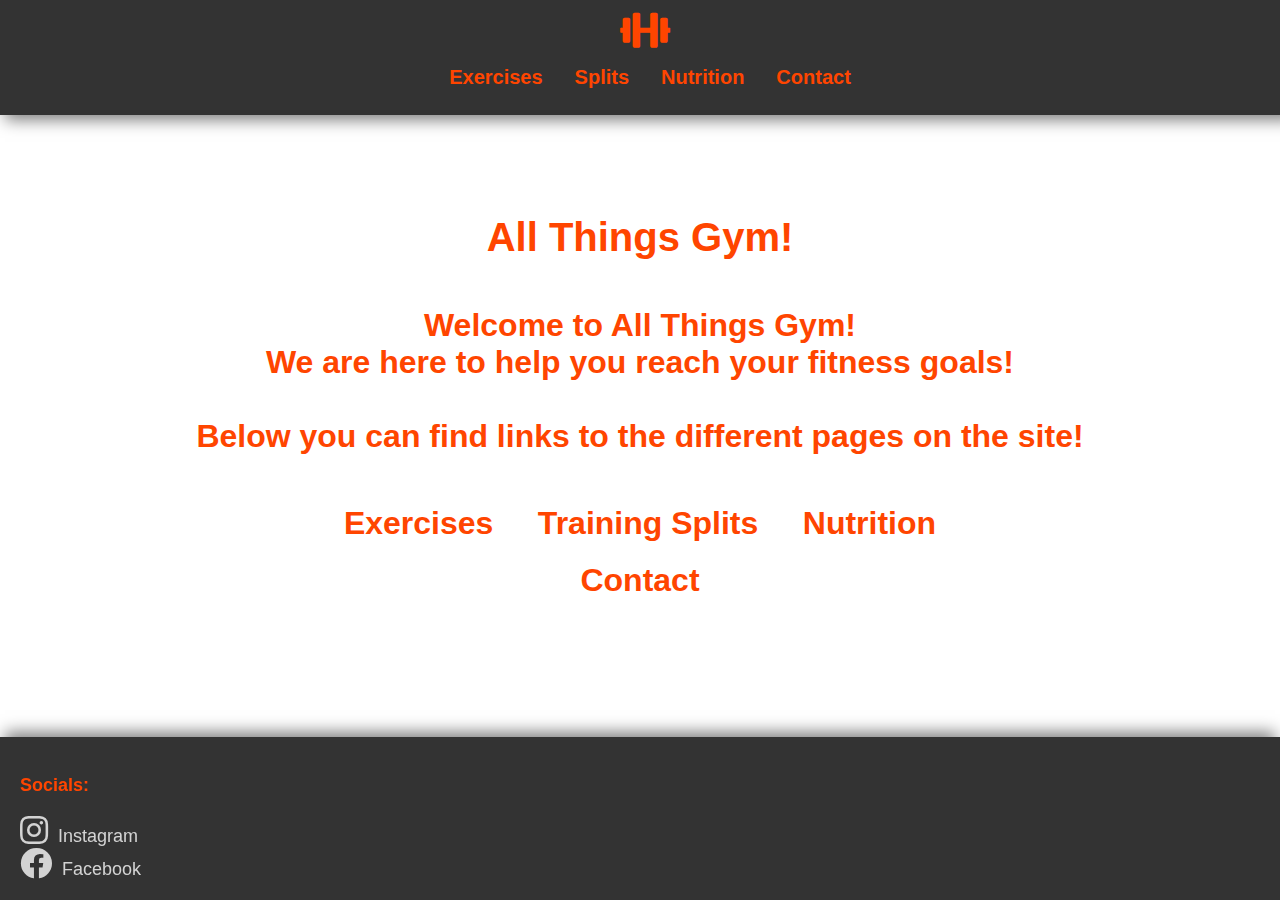
<file: index.html>
<!DOCTYPE html>
<html lang="en-US">
<head>
    <meta charset="UTF-8">
    <meta name="viewport" content="width=device-width, initial-scale=1.0"> 
    <link rel="stylesheet" href="assets/css/style.css" type="text/css"> <!--CSS File-->
    <link rel="stylesheet" href="https://cdnjs.cloudflare.com/ajax/libs/font-awesome/5.15.3/css/all.min.css"> <!--Importing icons-->
    <link rel="icon" type="image/x-icon" href="./assets/favicon/favicon.ico"> <!--Favicon-->
    <title>All Things Gym</title>
</head>
<body>
    <header id="header">
        <nav>
            <div class="menubigscreen"> <!--Menu that appeares on big screens-->
                <a href="./exercises.html">Exercises</a>
                <a href="./trainingsplits.html">Splits</a>
                <a href="./nutrition.html">Nutrition</a>
                <a href="./contact.html">Contact</a>
            </div>
        </nav>
        <div class="menusmallscreen"> <!--Menu that appeares on smaller screens -->
        <button class="menubtn"><i class="fas fa-bars fa-2x"></i> <!--Menu button icon-->
        </button>
        <div id="sidenav" class="sidenav"><!--Side navigation menu that opens up when button is clicked-->
            <!--Menu options-->
            <div class="exersizes"> <!--Exercise page-->
                <a href=./exercises.html>Exercises</a>
            </div>
            <div class="trainingstyles"> <!--Training Splits page-->
                <a href="./trainingsplits.html">Splits</a>
            </div>
            <div class="nutrition"> <!--Nutrition page-->
                <a href="nutrition.html">Nutrition</a>
            </div>
            <div class="contact"> <!--Contact page-->
                <a href="./contact.html">Contact</a>
            </div>
        </div>
        </div>
        <div class="home-wrapper">
            <a href="index.html" class="home" style="color: orangered;"><i class="fas fa-dumbbell fa-2x"></i></a> <!-- Dumbell icon for home button -->
        </div>
    </header>
    <div class="contentpage"> 
        <h1>All Things Gym!</h1>
        <div class="websitecontent"> <!--Landing page text-->
            <p class="websiteinfo">Welcome to All Things Gym! <br>We are here to help you reach your fitness goals!<br><br>Below you can find links to the different pages on the site!</p>
        </div>   
        <div class="mainmenu"><!--Main menu-->
            <a href="./exercises.html">Exercises</a> 
            <a href="./trainingsplits.html">Training Splits</a>
            <a href="./nutrition.html">Nutrition</a>
            <a href="./contact.html">Contact</a>  
        </div>
    </div>
    <footer>
        <div class="footerlinks">
            <p style="font-size: large;"><strong>Socials:</strong></p>
            <a href="https://www.instagram.com" target="_blank" style="font-size: large;"><i class="fab fa-instagram"></i>Instagram</a>
            <a href="https://www.facebook.com" target="_blank" style="font-size: large;"><i class="fab fa-facebook"></i>Facebook</a>
        </div>
    </footer>
  <script src="./script.js"></script> <!--JavaScript File -->
</body>
</html>
</file>
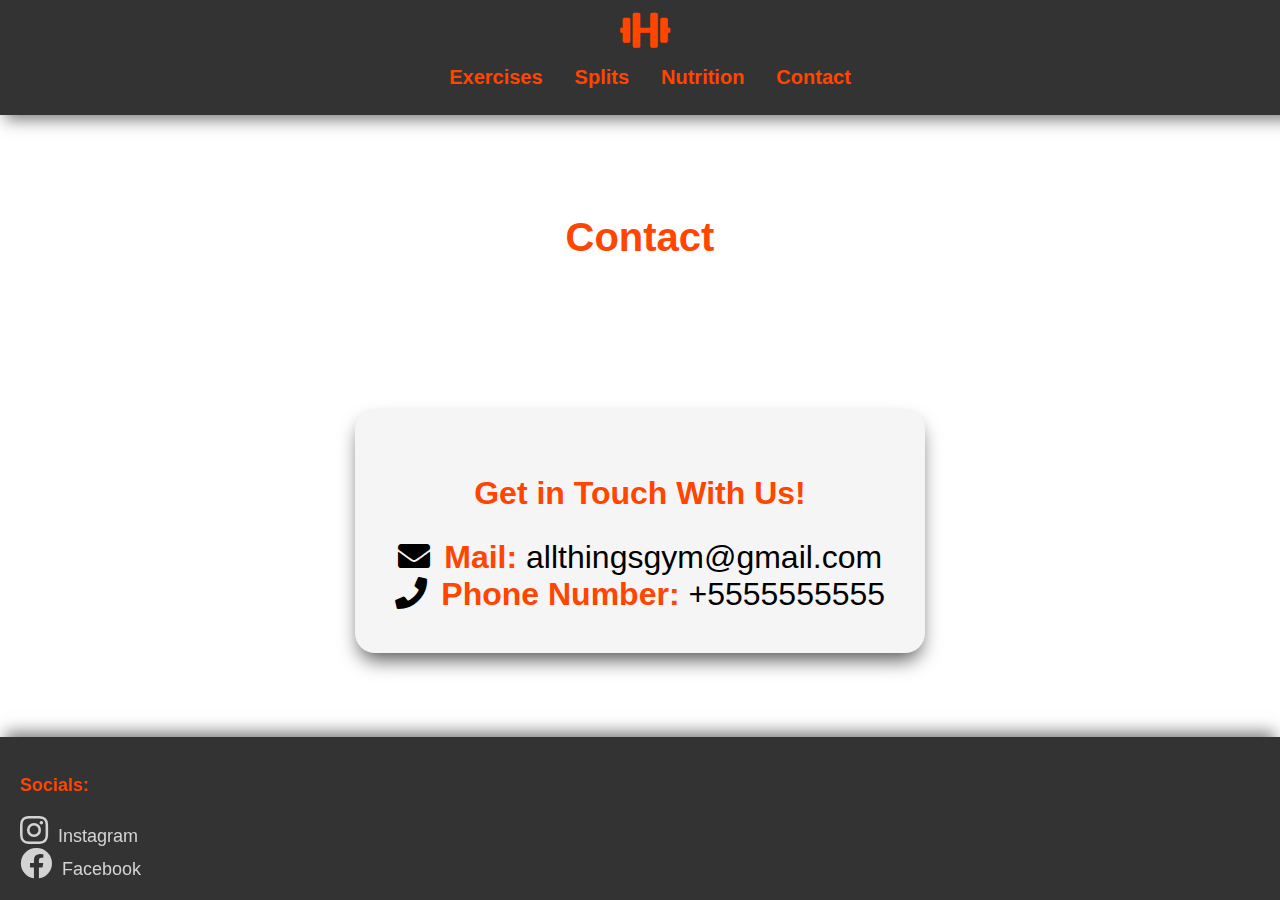
<file: contact.html>
<!DOCTYPE html>
<html lang="en-US">
<head>
    <meta charset="UTF-8">
    <meta name="viewport" content="width=device-width, initial-scale=1.0">
    <link rel="stylesheet" href="assets/css/style.css" type="text/css"> <!--CSS File-->
    <link rel="stylesheet" href="https://cdnjs.cloudflare.com/ajax/libs/font-awesome/5.15.3/css/all.min.css"> <!--Importing icons-->
    <link rel="icon" type="image/x-icon" href="./assets/favicon/favicon.ico"> <!--Favicon-->
    <title>All Things Gym</title>
</head>
<body>
  <header id="header">
    <nav>
        <div class="menubigscreen"> <!--Menu that appeares on big screens-->
            <a href="./exercises.html">Exercises</a>
            <a href="./trainingsplits.html">Splits</a>
            <a href="./nutrition.html">Nutrition</a>
            <a href="./contact.html">Contact</a>
        </div>
    </nav>
    <div class="menusmallscreen"> <!--Menu that appeares on smaller screens-->
    <button class="menubtn"><i class="fas fa-bars fa-2x"></i>
    </button>
    <div id="sidenav" class="sidenav"> <!--Side navigation menu that opens up when button is clicked-->
        <div class="exersizes">
        <a href=./exercises.html>Exercises</a> <!--Exercise page-->
        </div>
        <div class="trainingstyles">
        <a href="./trainingsplits.html">Splits</a> <!--Training Splits page-->
        </div>
        <div class="nutrition">
        <a href="nutrition.html">Nutrition</a> <!--Nutrition page-->
        </div>
        <div class="contact">
            <a href="./contact.html">Contact</a> <!--Contact page-->
        </div>
    </div>
    </div>
    <div class="home-wrapper">
      <a href="index.html" class="home" style="color: orangered;"><i class="fas fa-dumbbell fa-2x"></i></a> <!-- Dumbell icon for home button -->
    </div>
  </header>
  <h1>Contact</h1> 
  <div class="contactpage"> 
    <!--Contact form-->
    <h2>Get in Touch With Us!</h2> 
      <div>
        <i class="fas fa-envelope"></i> <!--Icon for mail-->
        <a class="mail"><strong>Mail:</strong> allthingsgym@gmail.com</a> <!--Email-->
      </div>
      <div>
        <i class="fas fa-phone"></i> <!--Icon for phone-->
        <a class="phone"><strong>Phone Number:</strong> +5555555555</a> <!--Phone number-->
      </div>
  </div>
    <footer id="contactfooter"> 
      <div class="footerlinks">
        <p style="font-size: large;"><strong>Socials:</strong></p>
        <a href="https://www.instagram.com" target="_blank" style="font-size: large;"><i class="fab fa-instagram"></i>Instagram</a>
        <a href="https://www.facebook.com" target="_blank" style="font-size: large;"><i class="fab fa-facebook"></i>Facebook</a>
      </div>
    </footer>
  </div>
  <script src="./script.js"></script> <!--JavaScript File -->
</body>
</html>
</file>
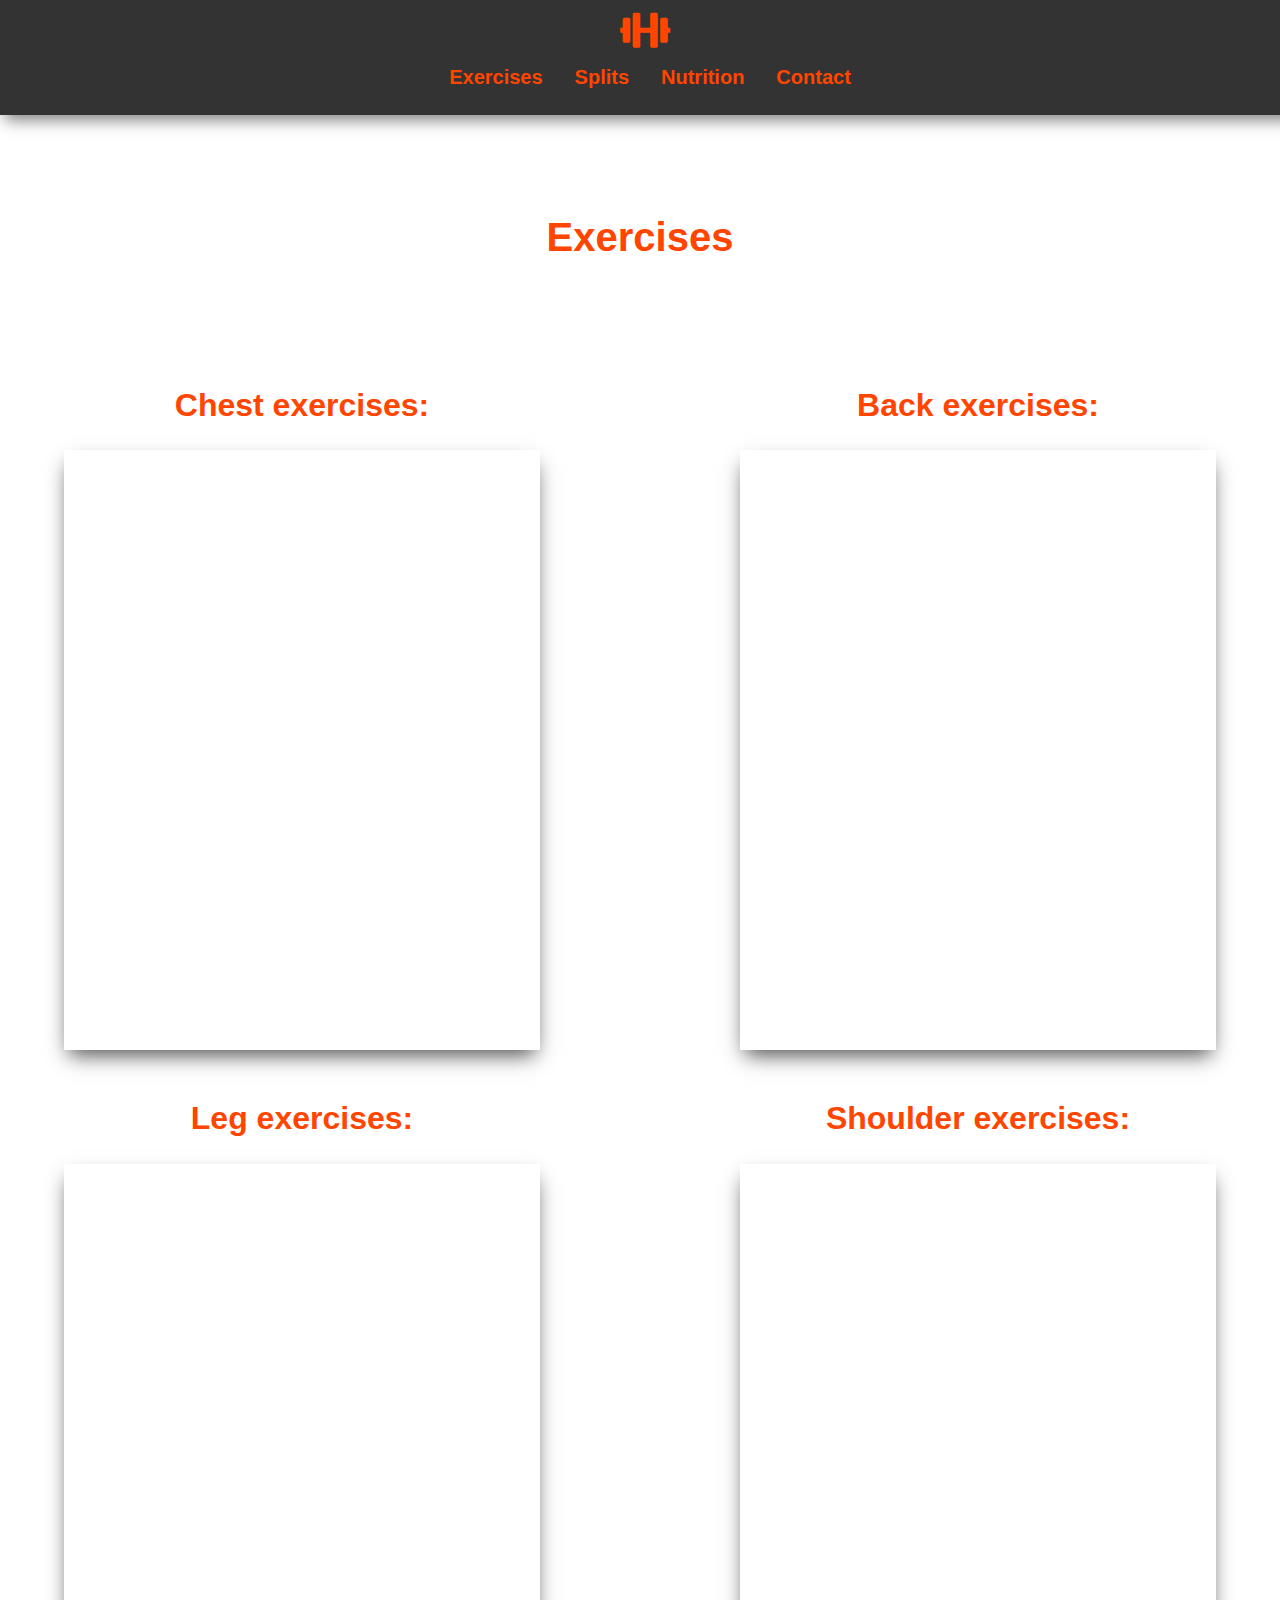
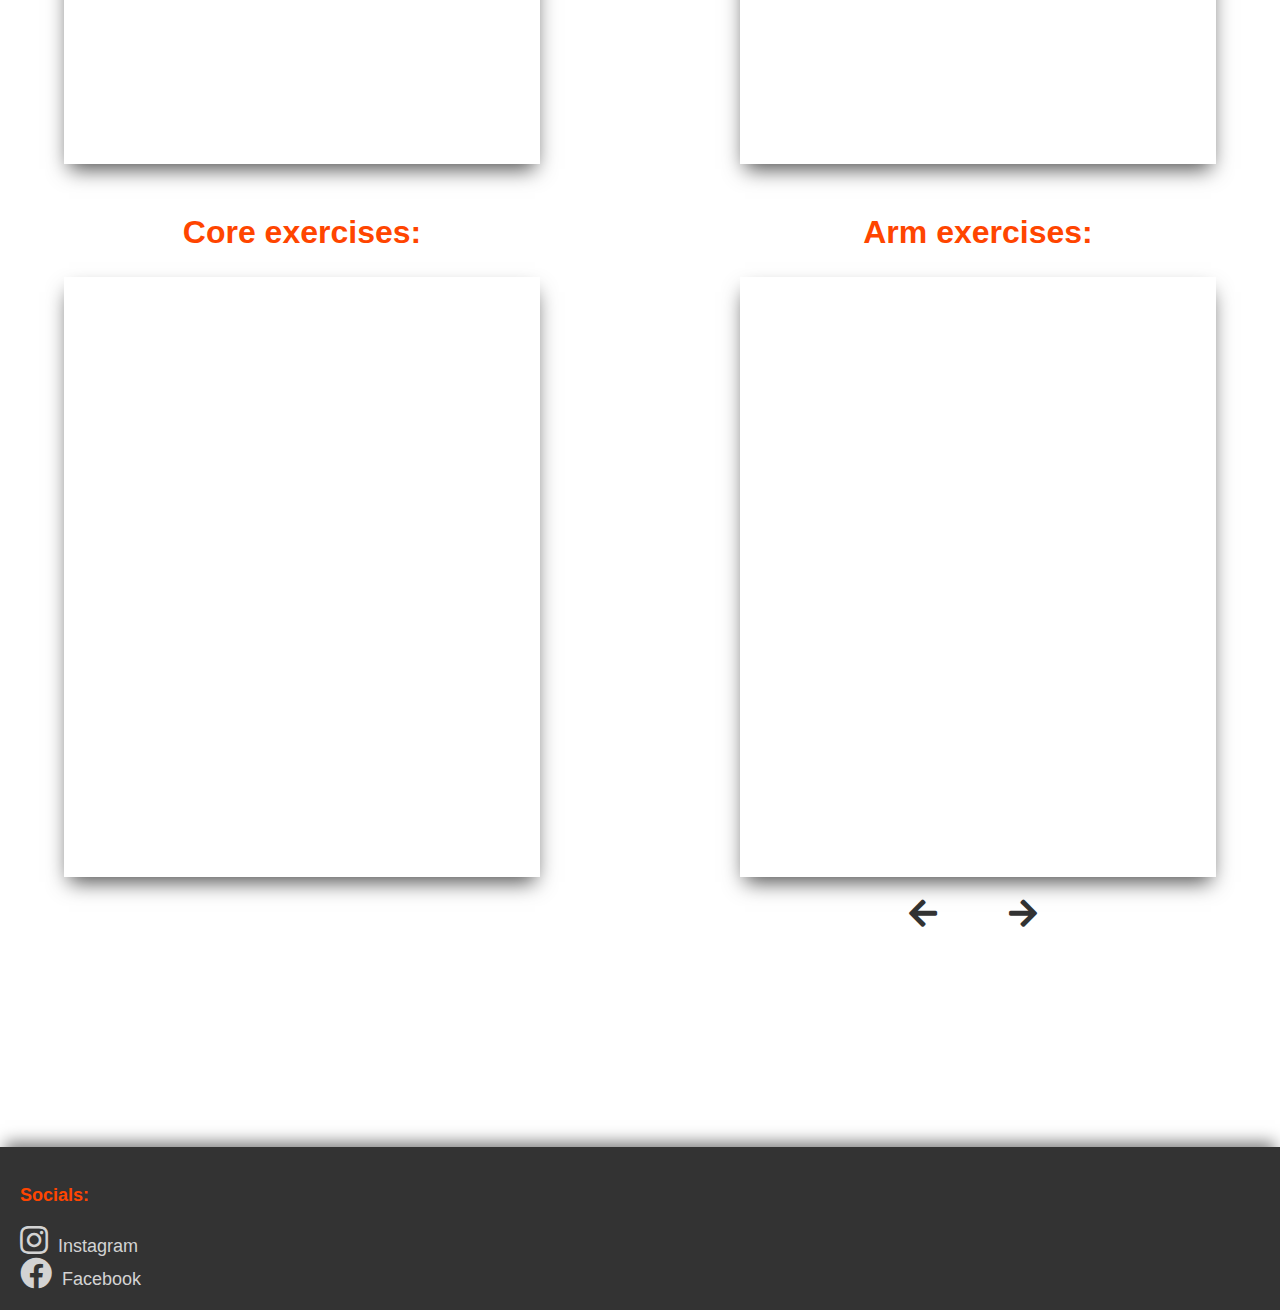
<file: exercises.html>
<!DOCTYPE html>
<html lang="en-US">
<head>
    <meta charset="UTF-8">
    <meta name="viewport" content="width=device-width, initial-scale=1.0">
    <link rel="stylesheet" href="assets/css/style.css" type="text/css"> <!--CSS File-->
    <link rel="stylesheet" href="https://cdnjs.cloudflare.com/ajax/libs/font-awesome/5.15.3/css/all.min.css"> <!--Importing icons-->
    <link rel="icon" type="image/x-icon" href="./assets/favicon/favicon.ico"> <!--Favicon-->
    <title>All Things Gym</title>
</head>
<body>
  <header id="header"> 
    <nav>
        <div class="menubigscreen"> <!--Menu that appeares on big screens-->
            <a href="./exercises.html">Exercises</a>
            <a href="./trainingsplits.html">Splits</a>
            <a href="./nutrition.html">Nutrition</a>
            <a href="./contact.html">Contact</a>
        </div>
    </nav>
    <div class="menusmallscreen"> <!--Menu that appeares on smaller screens-->
    <button class="menubtn"><i class="fas fa-bars fa-2x"></i> <!--Menu button icon-->
    </button>
    <div id="sidenav" class="sidenav"> <!--Side navigation menu that opens up when button is clicked-->
        <!--Menu options-->
        <div class="exersizes">
        <a href=./exercises.html>Exercises</a> <!--Exercise page-->
        </div>
        <div class="trainingstyles">
        <a href="./trainingsplits.html">Splits</a> <!--Training Splits page-->
        </div>
        <div class="nutrition">
        <a href="nutrition.html">Nutrition</a> <!--Nutrition page-->
        </div>
        <div class="contact">
            <a href="./contact.html">Contact</a> <!--Contact page-->
        </div>
    </div>
    </div>
    <div class="home-wrapper">
      <a href="index.html" class="home" style="color: orangered;"><i class="fas fa-dumbbell fa-2x"></i></a>
  </header>
  <div class="scrollablecontent" id="exercisecontent"> 
    <!--Content goes here-->
    <h1>Exercises</h1>
    <div class="exercisemenubig"> <!--Exercise video menu-->
      <h2>Chest exercises:</h2>
      <h2>Back exercises:</h2>
      <iframe src="https://www.youtube.com/embed/fGm-ef-4PVk" title="The Best And Worst Chest Exercises (Ranked By Science)" allow="accelerometer; autoplay; clipboard-write; encrypted-media; gyroscope; picture-in-picture" allowfullscreen></iframe> 
      <iframe src="https://www.youtube.com/embed/jLvqKgW-_G8" title="The Best And Worst Back Exercises (Ranked By Science)" allow="accelerometer; autoplay; clipboard-write; encrypted-media; gyroscope; picture-in-picture" allowfullscreen></iframe> 
      <h2>Leg exercises:</h2>
      <h2>Shoulder exercises:</h2>
      <iframe src="https://www.youtube.com/embed/H6mRkx1x77k" title="The Ultimate Science-Based Leg Day For Muscle Growth (2023)" allow="accelerometer; autoplay; clipboard-write; encrypted-media; gyroscope; picture-in-picture" allowfullscreen></iframe> 
      <iframe src="https://www.youtube.com/embed/21lYP86dHW4?start=193" title="Top 3 Shoulder Exercises For 3D Delts" allow="accelerometer; autoplay; clipboard-write; encrypted-media; gyroscope; picture-in-picture" allowfullscreen></iframe> 
      <h2>Core exercises:</h2>
      <h2>Arm exercises:</h2>
      <iframe src="https://www.youtube.com/embed/Tn-XvYG9x7w?start=81&end=244" title="Get Abs In 60 Days (Using Science)" allow="accelerometer; autoplay; clipboard-write; encrypted-media; gyroscope; picture-in-picture" allowfullscreen></iframe> 
      <iframe id="videoPlayer" src="https://www.youtube.com/embed/MfMxT_jXcPE" title="How To Build Huge Forearms: Optimal Training Explained (5 Best Exercises!)" allow="accelerometer; autoplay; clipboard-write; encrypted-media; gyroscope; picture-in-picture" allowfullscreen></iframe> 
      <br>
      <div id="buttonContainer">
        <a id="prevButton"><i class="fas fa-arrow-left fa-2x"></i></a> <!--Previous button-->
        <a id="nextButton"><i class="fas fa-arrow-right fa-2x"></i></a> <!--Next button-->
      </div>
    </div>  
    <div class="exercisemenusmall"> <!--Exercise video menu-->
      <h2>Chest exercises:</h2>
      <iframe src="https://www.youtube.com/embed/fGm-ef-4PVk" title="The Best And Worst Chest Exercises (Ranked By Science)"  allow="accelerometer; autoplay; clipboard-write; encrypted-media; gyroscope; picture-in-picture" allowfullscreen></iframe> 
      <h2>Back exercises:</h2>
      <iframe src="https://www.youtube.com/embed/jLvqKgW-_G8" title="The Best And Worst Back Exercises (Ranked By Science)" allow="accelerometer; autoplay; clipboard-write; encrypted-media; gyroscope; picture-in-picture" allowfullscreen></iframe> 
      <h2>Leg exercises:</h2>
      <iframe src="https://www.youtube.com/embed/H6mRkx1x77k" title="The Ultimate Science-Based Leg Day For Muscle Growth (2023)" allow="accelerometer; autoplay; clipboard-write; encrypted-media; gyroscope; picture-in-picture" allowfullscreen></iframe> 
      <h2>Shoulder exercises:</h2>
      <iframe src="https://www.youtube.com/embed/21lYP86dHW4?start=193" title="Top 3 Shoulder Exercises For 3D Delts" allow="accelerometer; autoplay; clipboard-write; encrypted-media; gyroscope; picture-in-picture" allowfullscreen></iframe> 
      <h2>Core exercises:</h2>
      <iframe src="https://www.youtube.com/embed/Tn-XvYG9x7w?start=81&end=244" title="Get Abs In 60 Days (Using Science)" allow="accelerometer; autoplay; clipboard-write; encrypted-media; gyroscope; picture-in-picture" allowfullscreen></iframe> 
      <h2>Forearm exercises:</h2>
      <iframe id="videoPlayer" src="https://www.youtube.com/embed/MfMxT_jXcPE" title="How To Build Huge Forearms: Optimal Training Explained (5 Best Exercises!)" allow="accelerometer; autoplay; clipboard-write; encrypted-media; gyroscope; picture-in-picture" allowfullscreen></iframe> 
      <br>
      <h2>Biceps exercises:</h2>
      <iframe id="videoPlayer" src="https://www.youtube.com/embed/i1YgFZB6alI" title="How To Build Huge Biceps: Optimal Training Explained" allow="accelerometer; autoplay; clipboard-write; encrypted-media; gyroscope; picture-in-picture" allowfullscreen></iframe> 
      <br>
      <h2>Triceps exercises:</h2>
      <iframe id="videoPlayer" src="https://www.youtube.com/embed/94DXwlcX8Po" title="How To Grow 'Horseshoe' Triceps By Changing Arm Positions (Technique Explained)" allow="accelerometer; autoplay; clipboard-write; encrypted-media; gyroscope; picture-in-picture" allowfullscreen></iframe> 
    </div> 
  </div>
    <footer id="footer">
      <div class="footerlinks">
        <p style="font-size: large;"><strong>Socials:</strong></p>
        <a href="https://www.instagram.com" target="_blank" style="font-size: large;"><i class="fab fa-instagram"></i>Instagram</a>
        <a href="https://www.facebook.com" target="_blank" style="font-size: large;"><i class="fab fa-facebook"></i>Facebook</a>
      </div>
    </footer>
  <!--Script for changing video in video player-->
  <script> 
    var videos = [
      { url: 'https://www.youtube.com/embed/MfMxT_jXcPE'},
      { url: 'https://www.youtube.com/embed/i1YgFZB6alI'},
      { url: 'https://www.youtube.com/embed/94DXwlcX8Po'}
    ];
    var currentVideoIndex = 0;
  
    document.getElementById('nextButton').addEventListener('click', function(event) {
      event.preventDefault();
      console.log('Next button clicked'); // Debugging line
      currentVideoIndex = (currentVideoIndex + 1) % videos.length;
      document.getElementById('videoPlayer').src = videos[currentVideoIndex].url;
    });
  
    document.getElementById('prevButton').addEventListener('click', function(event) {
      event.preventDefault();
      console.log('Previous button clicked'); // Debugging line
      currentVideoIndex = (currentVideoIndex - 1 + videos.length) % videos.length;
      document.getElementById('videoPlayer').src = videos[currentVideoIndex].url;
    });
  </script>
  <script src="./script.js"></script> <!--JavaScript File -->
</body>
</html>
</file>
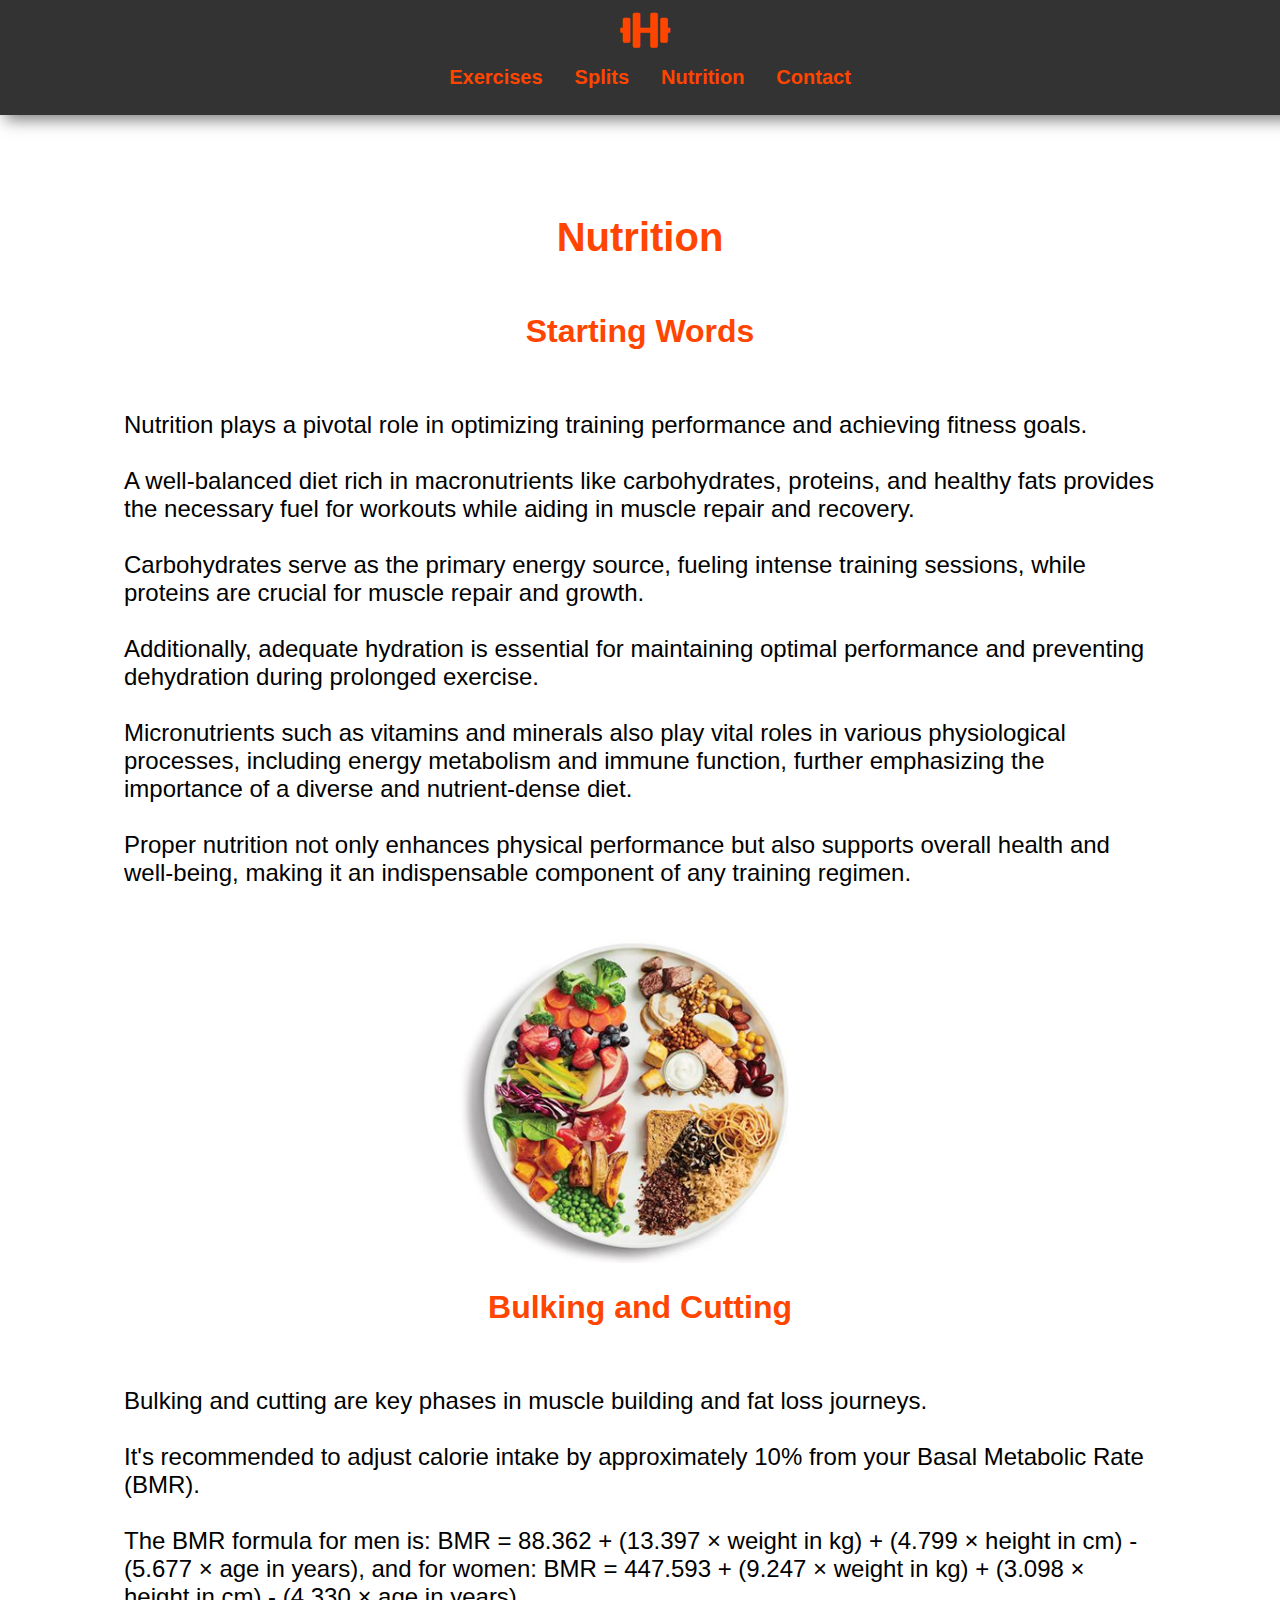
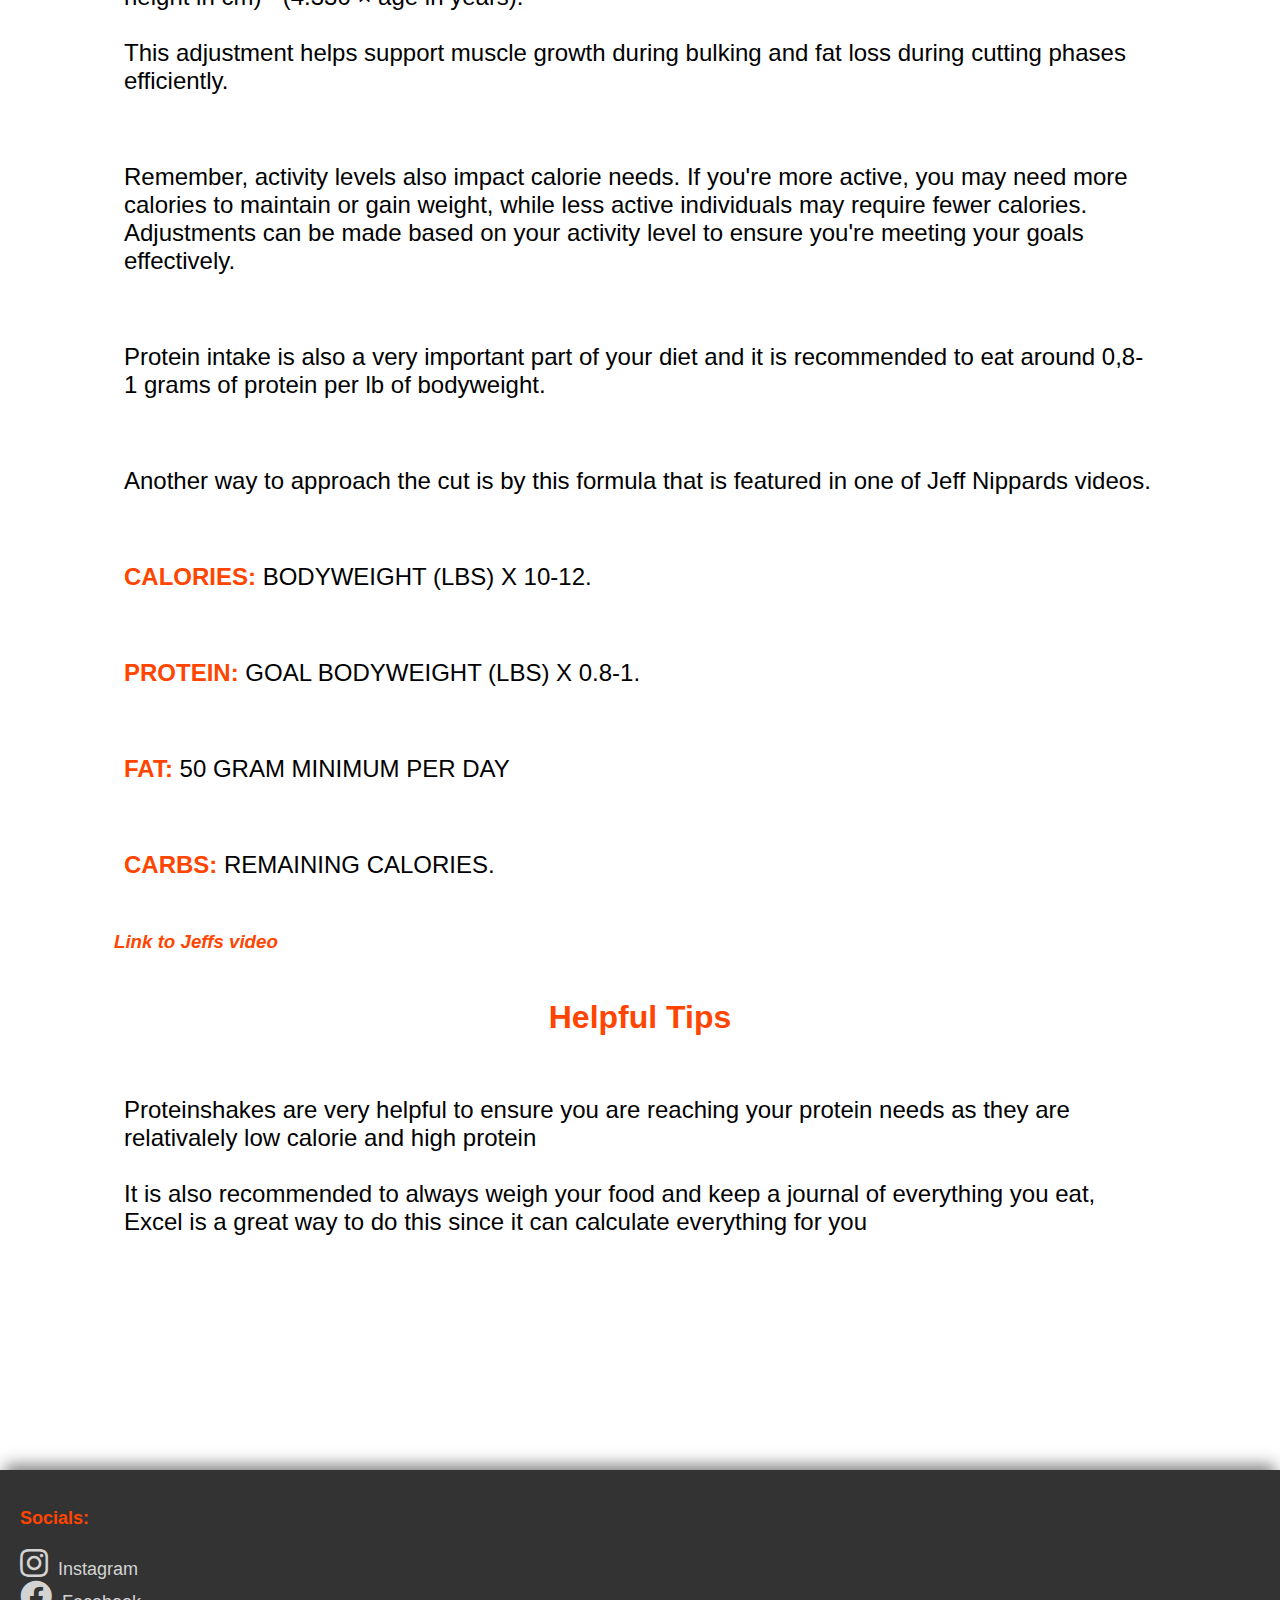
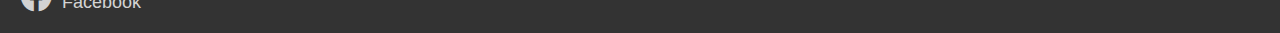
<file: nutrition.html>
<!DOCTYPE html>
<html lang="en-US">
<head>
    <meta charset="UTF-8">
    <meta name="viewport" content="width=device-width, initial-scale=1.0">
    <link rel="stylesheet" href="assets/css/style.css" type="text/css">
    <link rel="stylesheet" href="https://cdnjs.cloudflare.com/ajax/libs/font-awesome/5.15.3/css/all.min.css">
    <link rel="icon" type="image/x-icon" href="./assets/favicon/favicon.ico"> <!--Favicon-->
    <title>All Things Gym</title>
</head>
<body>
    <header id="header"> 
        <nav>
            <div class="menubigscreen"> <!--Menu that appeares on big screens-->
                <a href="./exercises.html">Exercises</a>
                <a href="./trainingsplits.html">Splits</a>
                <a href="./nutrition.html">Nutrition</a>
                <a href="./contact.html">Contact</a>
            </div>
        </nav>
        <div class="menusmallscreen"> <!--Menu that appeares on smaller screens-->
        <button class="menubtn"><i class="fas fa-bars fa-2x"></i> <!--Menu button icon-->
        </button>
        <div id="sidenav" class="sidenav"> <!--Side navigation menu that opens up when button is clicked-->
            <div class="exersizes">
            <a href=./exercises.html>Exercises</a> <!--Exercise page-->
            </div>
            <div class="trainingstyles">
            <a href="./trainingsplits.html">Splits</a> <!--Training Splits page-->
            </div>
            <div class="nutrition">
            <a href="nutrition.html">Nutrition</a> <!--Nutrition page-->
            </div>
            <div class="contact">
                <a href="./contact.html">Contact</a> <!--Contact page-->
            </div>
        </div>
        </div>
        <div class="home-wrapper">
          <a href="index.html" class="home" style="color: orangered;"><i class="fas fa-dumbbell fa-2x"></i></a> <!-- Dumbell icon for home button -->
        </div>
    </header>
      <div class="scrollablecontent">
        <!-- Content goes here -->
        <h1>Nutrition</h1>
        <h2>Starting Words</h2>
        <p>Nutrition plays a pivotal role in optimizing training performance and achieving fitness goals.<br><br>A well-balanced diet rich in macronutrients like carbohydrates, proteins, and healthy fats provides the necessary fuel for workouts while aiding in muscle repair and recovery.<br><br>Carbohydrates serve as the primary energy source, fueling intense training sessions, while proteins are crucial for muscle repair and growth.<br><br>Additionally, adequate hydration is essential for maintaining optimal performance and preventing dehydration during prolonged exercise.<br><br>Micronutrients such as vitamins and minerals also play vital roles in various physiological processes, including energy metabolism and immune function, further emphasizing the importance of a diverse and nutrient-dense diet.<br><br>Proper nutrition not only enhances physical performance but also supports overall health and well-being, making it an indispensable component of any training regimen.</p>
        <br>
        <img src="assets/screenshots/food.jpg" alt="Plate on food" id="food"> <!--Image of a plate of food-->
        <h2>Bulking and Cutting</h2>  
        <p>Bulking and cutting are key phases in muscle building and fat loss journeys.<br><br>It's recommended to adjust calorie intake by approximately 10% from your Basal Metabolic Rate (BMR).<br><br>The BMR formula for men is: BMR = 88.362 + (13.397 × weight in kg) + (4.799 × height in cm) - (5.677 × age in years), and for women: BMR = 447.593 + (9.247 × weight in kg) + (3.098 × height in cm) - (4.330 × age in years).<br><br>This adjustment helps support muscle growth during bulking and fat loss during cutting phases efficiently.</p>
        <p class="sidenote">Remember, activity levels also impact calorie needs. If you're more active, you may need more calories to maintain or gain weight, while less active individuals may require fewer calories. Adjustments can be made based on your activity level to ensure you're meeting your goals effectively.</p>
        <p>Protein intake is also a very important part of your diet and it is recommended to eat around 0,8-1 grams of protein per lb of bodyweight.</p>
        <p>Another way to approach the cut is by this formula that is featured in one of Jeff Nippards videos.</p>
        <p><strong>CALORIES:</strong> BODYWEIGHT (LBS) X 10-12.</p>
        <p><strong>PROTEIN:</strong> GOAL BODYWEIGHT (LBS) X 0.8-1.</p>
        <p><strong>FAT:</strong> 50 GRAM MINIMUM PER DAY</p>
        <p><strong>CARBS:</strong> REMAINING CALORIES.</p>
        <h3><a href="https://www.youtube.com/watch?v=Tn-XvYG9x7w" class="ytlink" target="_blank">Link to Jeffs video </a></h3> <!--Link to Jeff Nippards video-->
        <h2>Helpful Tips</h2>
        <p>Proteinshakes are very helpful to ensure you are reaching your protein needs as they are relativalely low calorie and high protein <br><br> It is also recommended to always weigh your food and keep a journal of everything you eat, <br> Excel is a great way to do this since it can calculate everything for you</p>
      </div>
        <footer id="footer"> 
          <div class="footerlinks">
            <p style="font-size: large;"><strong>Socials:</strong></p>
            <a href="https://www.instagram.com" target="_blank" style="font-size: large;"><i class="fab fa-instagram"></i>Instagram</a>
            <a href="https://www.facebook.com" target="_blank" style="font-size: large;"><i class="fab fa-facebook"></i>Facebook</a>
          </div>
        </footer>
  <script src="./script.js"></script> <!--JavaScript File -->
</body>
</html>
</file>
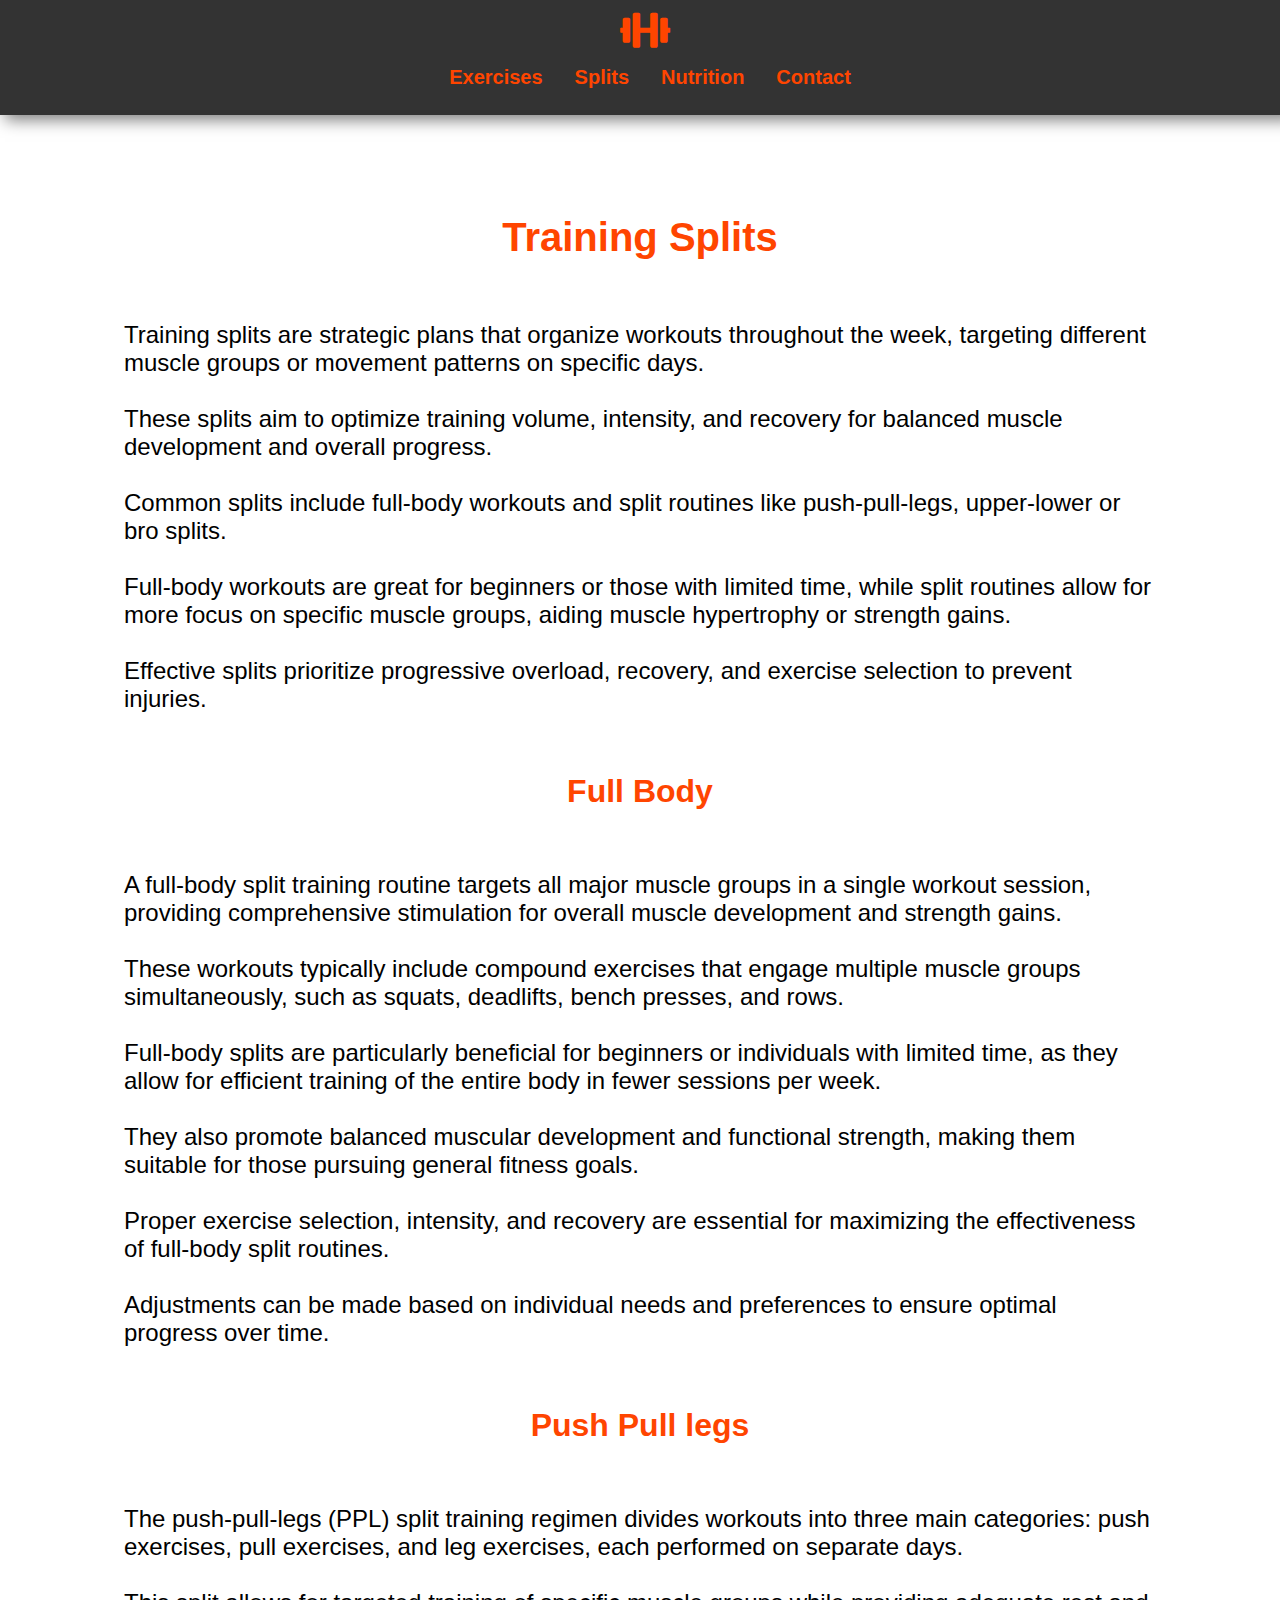
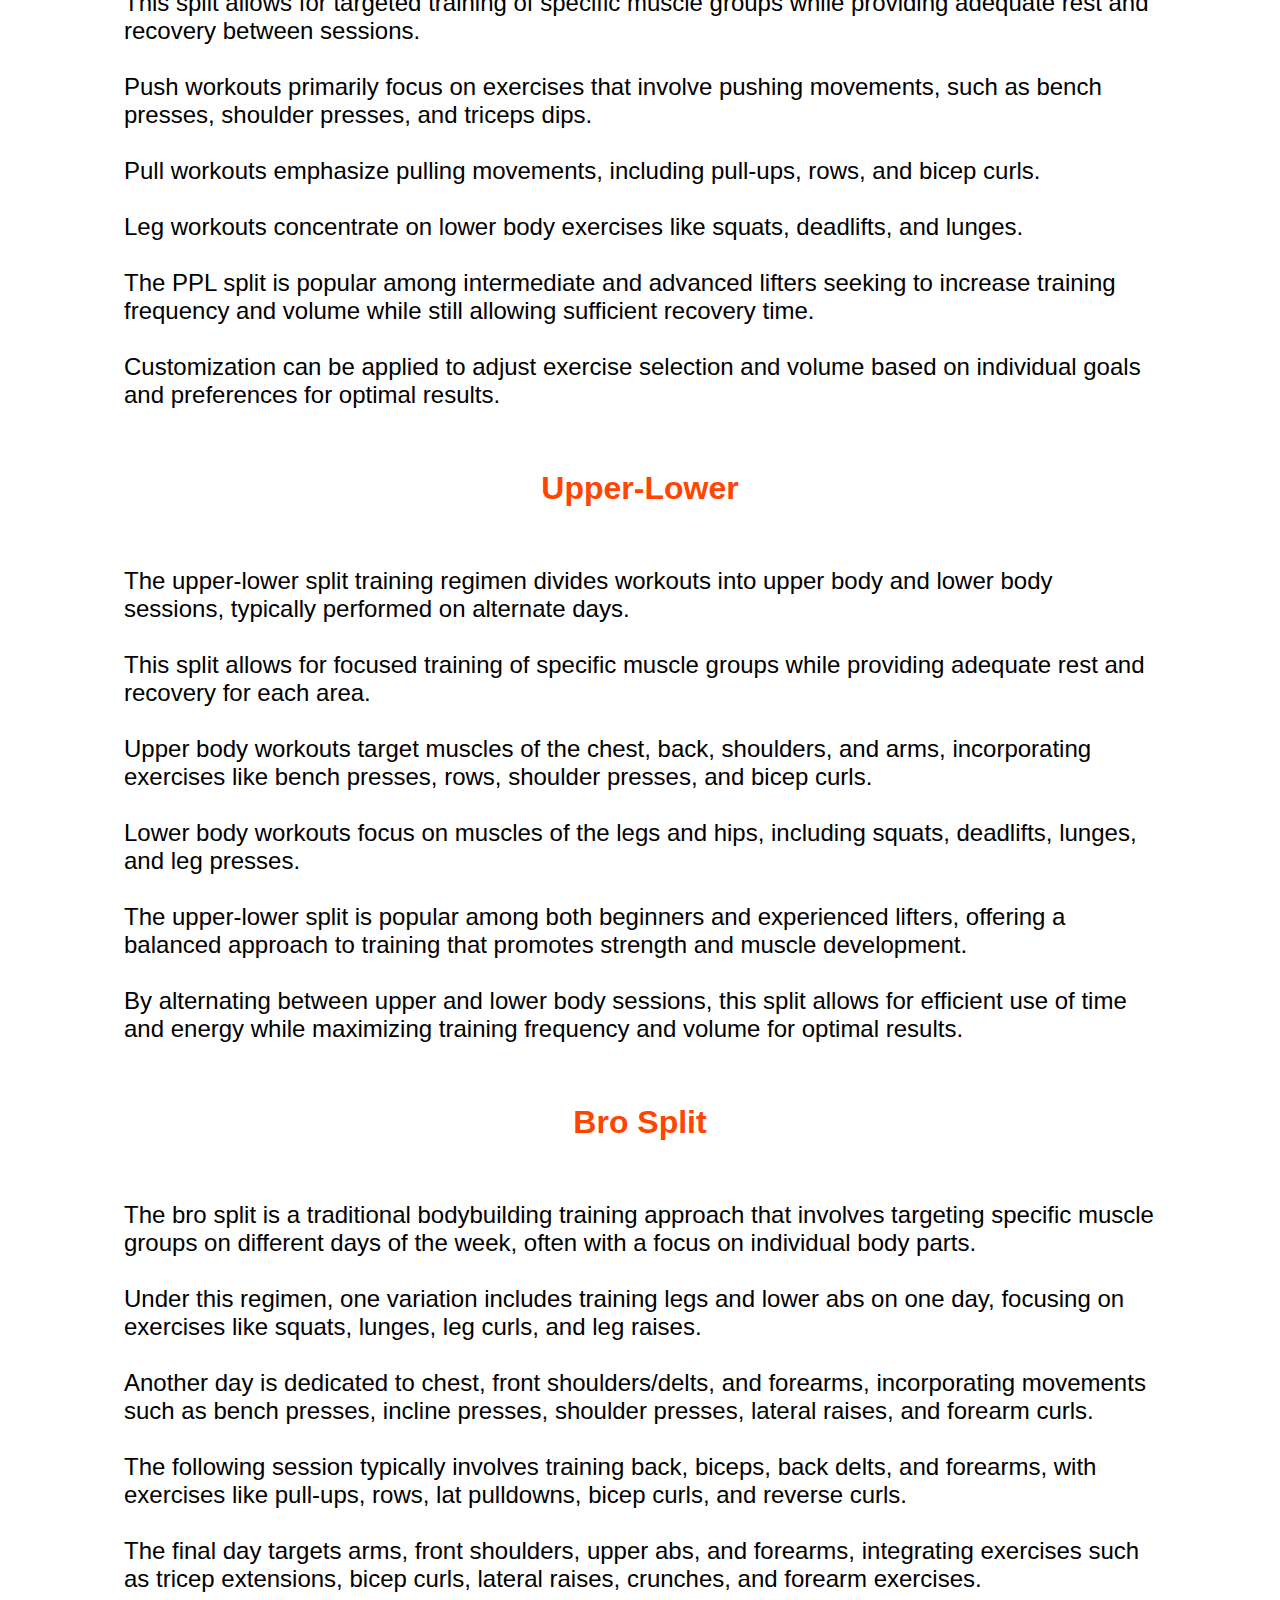
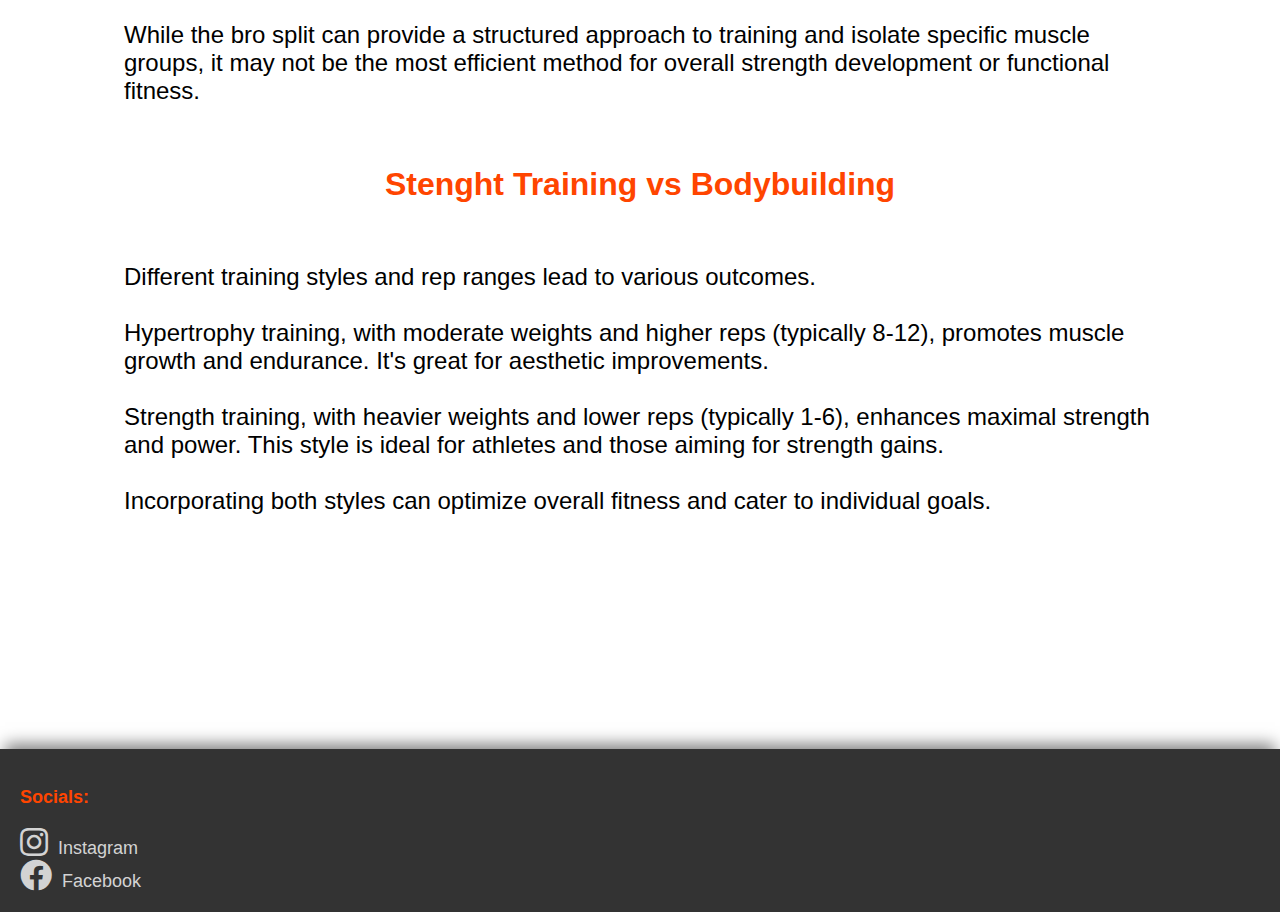
<file: trainingsplits.html>
<!DOCTYPE html>
<html lang="en-US">
<head>
    <meta charset="UTF-8">
    <meta name="viewport" content="width=device-width, initial-scale=1.0">
    <link rel="stylesheet" href="assets/css/style.css" type="text/css"> <!--CSS File-->
    <link rel="stylesheet" href="https://cdnjs.cloudflare.com/ajax/libs/font-awesome/5.15.3/css/all.min.css"> <!--Importing icons-->
    <link rel="icon" type="image/x-icon" href="./assets/favicon/favicon.ico"> <!--Favicon-->
    <title>All Things Gym</title>
</head>
<body>
  <header id="header"> 
    <nav>
        <div class="menubigscreen"> <!--Menu that appeares on big screens-->
            <a href="./exercises.html">Exercises</a>
            <a href="./trainingsplits.html">Splits</a>
            <a href="./nutrition.html">Nutrition</a>
            <a href="./contact.html">Contact</a>
        </div>
    </nav>
    <div class="menusmallscreen"> <!--Menu that appeares on smaller screens-->
    <button class="menubtn"><i class="fas fa-bars fa-2x"></i>
    </button>
    <div id="sidenav" class="sidenav"> <!--Side navigation menu that opens up when button is clicked-->
        <div class="exersizes">
        <a href=./exercises.html>Exercises</a> <!--Exercise page-->
        </div>
        <div class="trainingstyles">
        <a href="./trainingsplits.html">Splits</a> <!--Training Splits page-->
        </div>
        <div class="nutrition">
        <a href="nutrition.html">Nutrition</a> <!--Nutrition page-->
        </div>
        <div class="contact">
            <a href="./contact.html">Contact</a> <!--Contact page-->
        </div>
    </div>
    </div>
    <div class="home-wrapper">
         <a href="index.html" class="home" style="color: orangered;"><i class="fas fa-dumbbell fa-2x"></i></a> <!-- Dumbell icon for home button -->
    </div>
  </header>
  <div class="scrollablecontent">
    <!--Content goes here-->
    <h1>Training Splits</h1>
    <p>Training splits are strategic plans that organize workouts throughout the week, targeting different muscle groups or movement patterns on specific days.<br><br>These splits aim to optimize training volume, intensity, and recovery for balanced muscle development and overall progress.<br><br>Common splits include full-body workouts and split routines like push-pull-legs, upper-lower or bro splits.<br><br>Full-body workouts are great for beginners or those with limited time, while split routines allow for more focus on specific muscle groups, aiding muscle hypertrophy or strength gains.<br><br>Effective splits prioritize progressive overload, recovery, and exercise selection to prevent injuries.</p>
    <h2>Full Body</h2>
    <p>A full-body split training routine targets all major muscle groups in a single workout session, providing comprehensive stimulation for overall muscle development and strength gains.<br><br>These workouts typically include compound exercises that engage multiple muscle groups simultaneously, such as squats, deadlifts, bench presses, and rows.<br><br>Full-body splits are particularly beneficial for beginners or individuals with limited time, as they allow for efficient training of the entire body in fewer sessions per week.<br><br>They also promote balanced muscular development and functional strength, making them suitable for those pursuing general fitness goals.<br><br>Proper exercise selection, intensity, and recovery are essential for maximizing the effectiveness of full-body split routines.<br><br>Adjustments can be made based on individual needs and preferences to ensure optimal progress over time.</p>
    <h2>Push Pull legs</h2>
    <p>The push-pull-legs (PPL) split training regimen divides workouts into three main categories: push exercises, pull exercises, and leg exercises, each performed on separate days.<br><br>This split allows for targeted training of specific muscle groups while providing adequate rest and recovery between sessions.<br><br>Push workouts primarily focus on exercises that involve pushing movements, such as bench presses, shoulder presses, and triceps dips.<br><br>Pull workouts emphasize pulling movements, including pull-ups, rows, and bicep curls.<br><br>Leg workouts concentrate on lower body exercises like squats, deadlifts, and lunges.<br><br>The PPL split is popular among intermediate and advanced lifters seeking to increase training frequency and volume while still allowing sufficient recovery time.<br><br>Customization can be applied to adjust exercise selection and volume based on individual goals and preferences for optimal results.</p>
    <h2>Upper-Lower</h2>
    <p>The upper-lower split training regimen divides workouts into upper body and lower body sessions, typically performed on alternate days.<br><br>This split allows for focused training of specific muscle groups while providing adequate rest and recovery for each area.<br><br>Upper body workouts target muscles of the chest, back, shoulders, and arms, incorporating exercises like bench presses, rows, shoulder presses, and bicep curls.<br><br>Lower body workouts focus on muscles of the legs and hips, including squats, deadlifts, lunges, and leg presses.<br><br>The upper-lower split is popular among both beginners and experienced lifters, offering a balanced approach to training that promotes strength and muscle development.<br><br>By alternating between upper and lower body sessions, this split allows for efficient use of time and energy while maximizing training frequency and volume for optimal results.</p>
    <h2>Bro Split</h2>
    <p>The bro split is a traditional bodybuilding training approach that involves targeting specific muscle groups on different days of the week, often with a focus on individual body parts.<br><br>Under this regimen, one variation includes training legs and lower abs on one day, focusing on exercises like squats, lunges, leg curls, and leg raises.<br><br>Another day is dedicated to chest, front shoulders/delts, and forearms, incorporating movements such as bench presses, incline presses, shoulder presses, lateral raises, and forearm curls.<br><br>The following session typically involves training back, biceps, back delts, and forearms, with exercises like pull-ups, rows, lat pulldowns, bicep curls, and reverse curls.<br><br>The final day targets arms, front shoulders, upper abs, and forearms, integrating exercises such as tricep extensions, bicep curls, lateral raises, crunches, and forearm exercises.<br><br>While the bro split can provide a structured approach to training and isolate specific muscle groups, it may not be the most efficient method for overall strength development or functional fitness.</p>
    <h2>Stenght Training vs Bodybuilding</h2>
    <p>Different training styles and rep ranges lead to various outcomes.<br><br>Hypertrophy training, with moderate weights and higher reps (typically 8-12), promotes muscle growth and endurance. It's great for aesthetic improvements.<br><br>Strength training, with heavier weights and lower reps (typically 1-6), enhances maximal strength and power. This style is ideal for athletes and those aiming for strength gains.<br><br>Incorporating both styles can optimize overall fitness and cater to individual goals.</p>
  </div>
      <footer id="footer"> 
        <div class="footerlinks">
          <p style="font-size: large;"><strong>Socials:</strong></p>
          <a href="https://www.instagram.com" target="_blank" style="font-size: large;"><i class="fab fa-instagram"></i>Instagram</a>
          <a href="https://www.facebook.com" target="_blank" style="font-size: large;"><i class="fab fa-facebook"></i>Facebook</a>
        </div>
      </footer>
  <script src="./script.js"></script> <!--JavaScript File -->
</body>
</html>
</file>
<file: assets/css/style.css>
/* Styling for body */
body {
    margin: 0;
    padding: 0;
    font-family: Arial, sans-serif;
    overflow-y: auto;
    overflow-x: hidden;
    display: flex;
    flex-direction: column;
    background-color: white;
}
  
/* Styling for the header */
header {
    background-color: #333;
    color: white;
    padding: 10px;
    display: flex;
    flex-direction: column-reverse;
    align-items: center;  
    box-shadow: 0px 10px 15px -5px rgba(0, 0, 0, 0.5);
    justify-content: center;
    position: relative;
    width: 100%;
}

/* Styling menu for big screen */
.menubigscreen{
    display: flex;
    justify-content: center;
    flex-direction: row;
}

/* Hiding big screen menu when screen small */
@media (max-width: 768px) {
    .menubigscreen {
        display: none;
    }
}

/*Styling menu for big screen */
.menubigscreen a {
    background-color: transparent;
    padding: 16px;
    color: orangered;
    font-size: 20px;
    font-weight: bold;
    cursor: pointer;
    position: relative;
    text-decoration: none;
}


/*Hiding menu for small screen */
.menusmallscreen {
    display: none;
}


/*Styling for the dropdown menu button */
.menubtn {
    background-color: transparent;
    color: orangered;
    font-size: 20px;
    cursor: pointer;
    border: none;
    z-index: 100;
    left: 0;
}

/*Styling for the sidenav*/
.sidenav {
    height: 0;
    width: 100%;
    position: fixed;
    z-index: 1;
    top: 62px;
    left: 0;
    background-color: white;
    overflow-x: hidden;
    transition: 0.5s;
    margin-top: 0;
}
/*Styling for the sidenav links */
.sidenav a{
    display: block;
    text-decoration: none;
    padding: 8px 8px 8px ;
    font-size: 25px;
    color: black;
    transition: 0.3s;
    border: solid 1px lightgray;
}  
    
/* Styling for home button */
.home {
    background-color: transparent;
    color: orangered;
    font-size: 20px;
    cursor: pointer;
    border: none;
}

/* Styling for the Home button */
.home-wrapper {
    margin: auto;
    width: 100%;
    display: flex;
    justify-content: center;
}

/* Styling for the content */
.contentpage {
    display: flex;
    align-items: center;
    flex-direction: column;
    height: 80vh;
}

/* Styling for h1 */
h1{
    font-size: 2.5rem;
    color: orangered;
    font-family: barlow, sans-serif;
    font-weight: 500;
    font-weight: bold;
    text-align: center;
    margin-top: 100px;
}

/* Styling for websiteinfo */
.websiteinfo{
    font-size: 2rem;
    margin: 20px;
    font-weight: bold;
    color: orangered;
    text-align: center;
    background-color: transparent;
}


/* Styling for the main menu */
.mainmenu {
    text-align: center;
    border-radius: 15px;
    width: 50%;
    margin-top: 20px;
}

/* Styling for the main menu links */
.mainmenu a {
    color: orangered;
    text-decoration: none;
    transition: transform 0.3s ease-in-out;
    display: inline-block;
    padding: 10px 20px;
    font-size: 2rem;
    font-weight: bold;
}

/* Hover effect on the main menu links */
.mainmenu a:hover {
    transform: scale(1.2);
}

/* Styling for the footer */
footer {
    position: fixed; 
    bottom: 0;
    width: 100%;
    background-color: #333;
    margin: 0;
    color: #fff;
    text-align: left;
    box-shadow: 0px -10px 15px -5px rgba(0, 0, 0, 0.5);
}

/* Styling for the footer links */
.footerlinks {
    display: flex;
    flex-direction: column;
    padding: 20px;
}

/* Styling for the footer link */
.footerlinks a {
    color: lightgray;
    text-decoration: none;
}

/* Styling for th */
th{
    color: orangered;
    font-weight: bold;
    font-size: 1.2rem;
}

/* Styling for exercise menu */
.exercisemenubig{
    display: grid;
    grid-template-columns: 1fr 1fr;
    gap: 200px;
    list-style-type: none;
    font-size: 40px;
    font-weight: bold;
    color: orangered;
}
.exercisemenubig h2{
    margin-top: 100px;
}
/* Styling for exercise menu videos */
iframe {    
    height: 400%;
    width: 100%;
    border: none;
    box-shadow: 0px 10px 20px -5px rgba(0, 0, 0, 0.7);
    position: relative;
    top: -200px;
}
/* Styling for the next and previous buttons */
#prevButton, #nextButton {
    width: 50px; 
    height: 50px; 
    margin-top: 70px;;
}
/* Styling for the previous button */
  #prevButton{
    color: #333;
    font-size: 16px;
    cursor: pointer;
    text-align: center;
    border: none;
    left: -50px;
}
/* Styling for the next button */
  #nextButton{
    color: #333;
    font-size: 16px;
    cursor: pointer;
    text-align: center;
    border: none;
    right: 50px;
}
/* Styling for the button container */
#buttonContainer {
    display: flex;
    justify-content: center;
    gap: 50px;
} 

/* Styling for the scrollable content window*/
.scrollablecontent{
    display: flex;
    flex-direction: column;
    height: 100%;
    flex: 1;
    margin: 0 5%;
}

#food{
    height: 50%;
    width:50%;
    margin: 0 34%;
}

/*Styling for p */
.scrollablecontent p {
    position: relative;
    font-size: x-large;
    padding: 10px;
    margin-left: 50px;
    margin-right: 50px;
    text-align: left;
}

/* Styling for YTLink*/
.ytlink{
    text-decoration: none;
    color: orangered;
    font-style: italic;
    font-weight: bold;
    margin: 50px;
}


/* Styling for h2 */
h2{
    color: orangered;
    font-size: xx-large;
    font-weight: bold;
    text-align: center;
}

/* Styling for the contact page */
.contactpage {
    width: fit-content;
    background-color: whitesmoke;
    border-radius: 20px;
    padding: 40px;
    text-align: left;
    margin: auto;
    overflow: hidden;
    box-sizing: border-box;
    display: block;
    text-align: center;
    box-shadow: 0px 10px 20px -5px rgba(0, 0, 0, 0.7);
    transform: translateY(50%);
}
/* Styling for icons */
i{
    font-size: xx-large;
    margin-right: 10px;
}
/* Styling for stong */
strong{
    color: orangered;
}
/* Styling for .Mail */
.mail {
    color: black;
    text-decoration: none;
    font-size: xx-large;
}
/* Styling for .Phone */
.phone {
    color: black;
    text-decoration: none;
    font-size: xx-large;
}
.exercisemenusmall{
    display: none;
}
#footer{
    position: unset;
    bottom: 0;
    margin-top: 200px;
}
@media (max-width: 480px) {
    /*Showing menu for small screen */
    .menusmallscreen {
        display: block;
    }
    /*Styling fot footer */
    footer{
        position: unset;
        margin-top: 50px;
    }
    /*Styling for the .websitetitle h1*/
    .websitetitle h1{
        font-size: 2.25rem;
        margin: 0;
    }
    /*Styling for websiteinfo */
    .websiteinfo{
        font-size: 1.75rem;
        margin: 0px 10px;
    }
    /*Styling for the main menu */ 
    .mainmenu {
        width: 100%;
    }
    /*Styling for the main menu links */
    .mainmenu a {
        font-size: 1.5rem;
        padding: 5px
    }
    /*Styling for the header*/
    header{
        display: flex;
        flex-direction: row;
        justify-content: center;
        align-items: center;
    }
    /*Styling for .home*/
    .home{
        position: relative;
        transform: translateX(-50%);
    }
    /*Styling for #contactfooter*/
    #contactfooter{
        position: fixed;
    }
    /*Styling for .exercisemenubig*/
    .exercisemenubig{
        display: none;
    }
    /*Styling for .exercisemenusmall*/
    .exercisemenusmall{
        display: block;
    }
    /*Styling for iframe*/
    .exercisemenusmall iframe{
        height: 200px;
        width: 100%;
        position: unset;
    }
    /*Styling for scrollablecontent*/
    .scrollablecontent{
        text-align: center;
    }   
    /*Styling for scrollablecontent p*/
    .scrollablecontent p {
        margin: 10px 0;
        text-align: center;
    }
    /*Styling for #food */
    #food{
        height: 50%;
        width: 100%;
        position: relative;
        left: -15%;
    }
    /* Styling for the contact page*/
    .contactpage {
        width: 100%;
        transform: translateY(20%);
    }
    /* Styling for .ytlink */
    .ytlink{
        text-align: center;
    }
}
</file>
